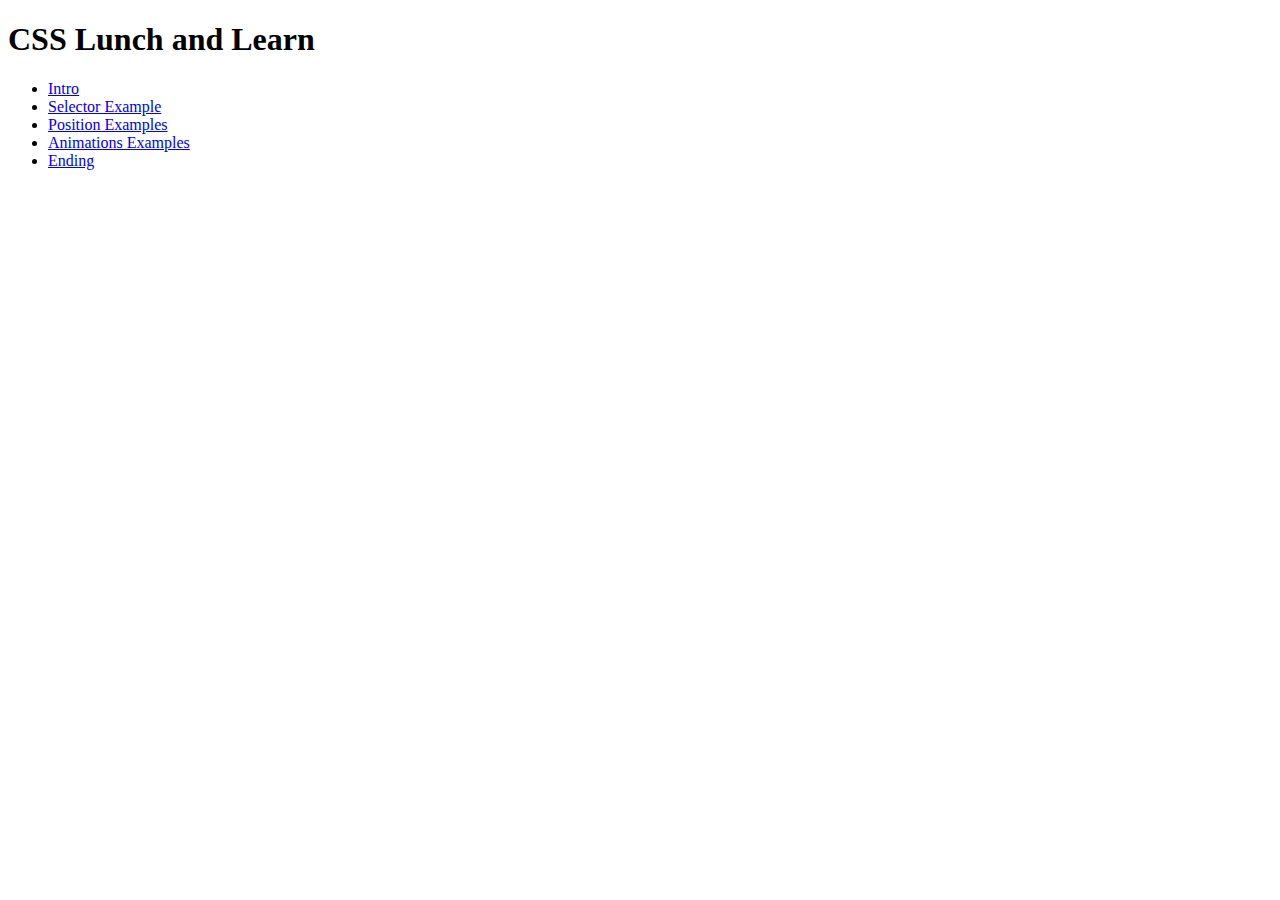
<file: index.html>
<!DOCTYPE html>
<html>
<head>
</head>
<body>
  <div>
    <h1>CSS Lunch and Learn</h1>
    <ul>
      <li>
        <a href="./intro/index.html">Intro</a>
      </li>
      <li>
        <a href="./selectors/index.html">Selector Example</a>
      </li>
      <li>
        <a href="./position_examples/index.html">Position Examples</a>
      </li>
      <li>
        <a href="./animations_examples/index.html">Animations Examples</a>
      </li>
      <li>
        <a href="./animations/index.html">Ending</a>
      </li>
    </ul>

  </div>
</body>
</html>
</file>
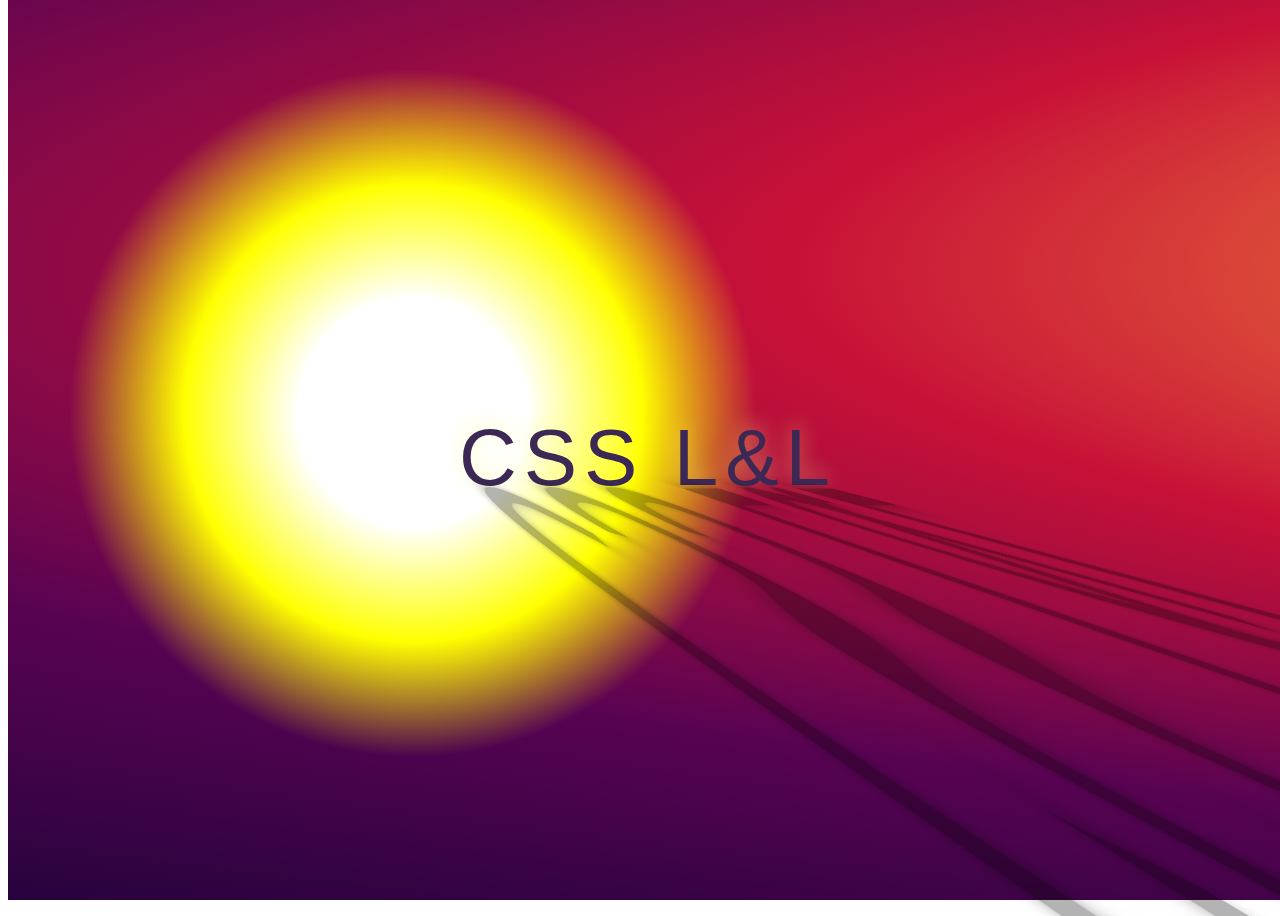
<file: animations/index.html>
<!DOCTYPE html>
<html>
<head>
  <link rel="stylesheet" type="text/css" href="./styles.css">
</head>
<body>
  <div id="bg"></div>
  <div class="light"></div>
  <div id="wrapper">
    <h1 id="title">CSS L&L</h1>
  </div>
</body>
</html>
</file>
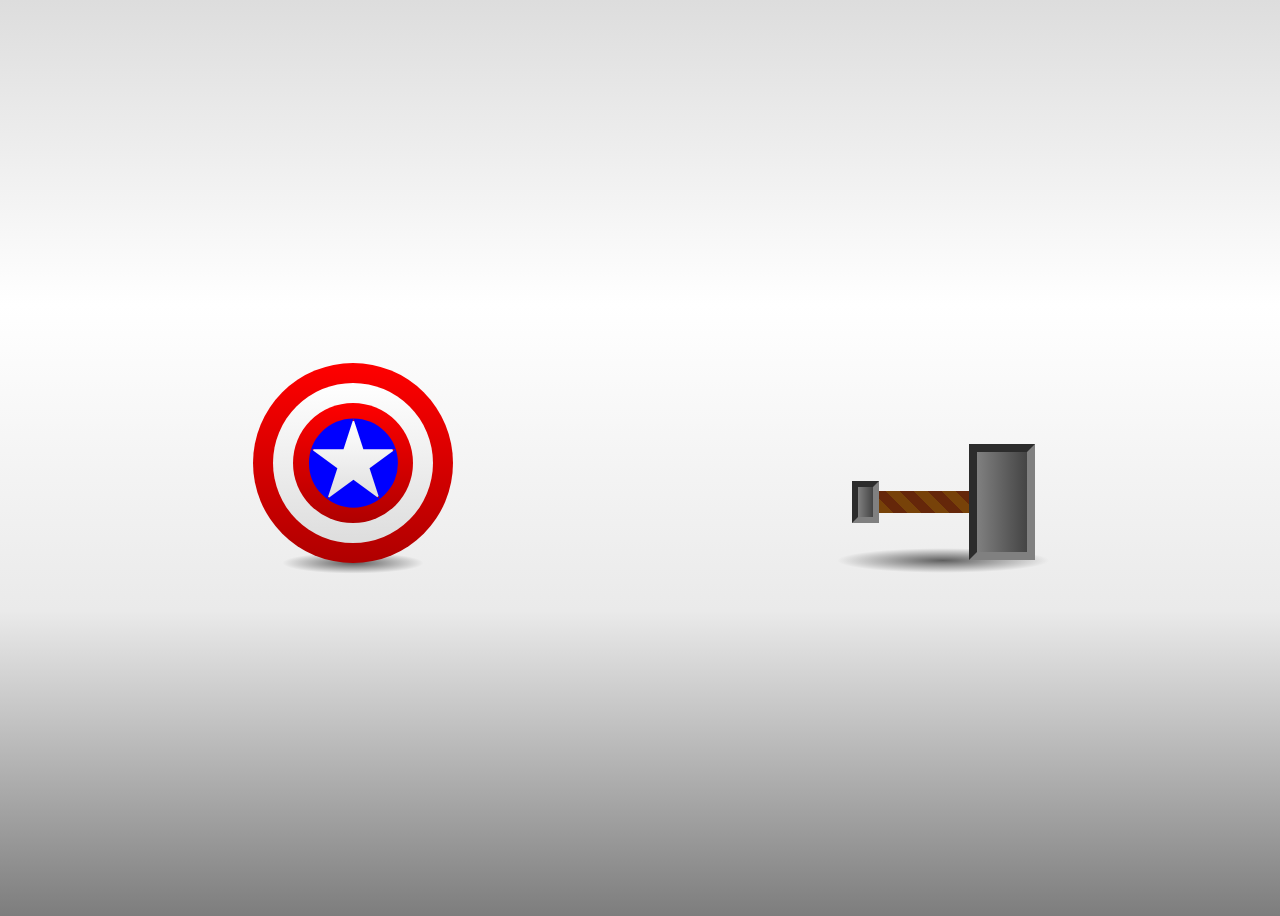
<file: animations_examples/index.html>
<!DOCTYPE html>
<html>
<head>
  <link rel="stylesheet" type="text/css" href="./style.css">
  <link rel="stylesheet" type="text/css" href="./example1.css">
  <link rel="stylesheet" type="text/css" href="./example2.css">
  <link rel="stylesheet" type="text/css" href="./example3.css">
</head>
<body>
  <div id="wrapper">

    <div id="example1">
      <div>
        <div>
          <div>
            <div>
              <div>&#10026;</div>
            </div>
          </div>
        </div>
      </div>
      <div id="shadow"></div>
    </div>

    <div id="example2">
      <div id="flash"></div>
      <div id="shadow2"></div>
      <div>
        <div></div>
        <div></div>
        <div></div>
      </div>
    </div>

  </div>
</body>
</html>
</file>
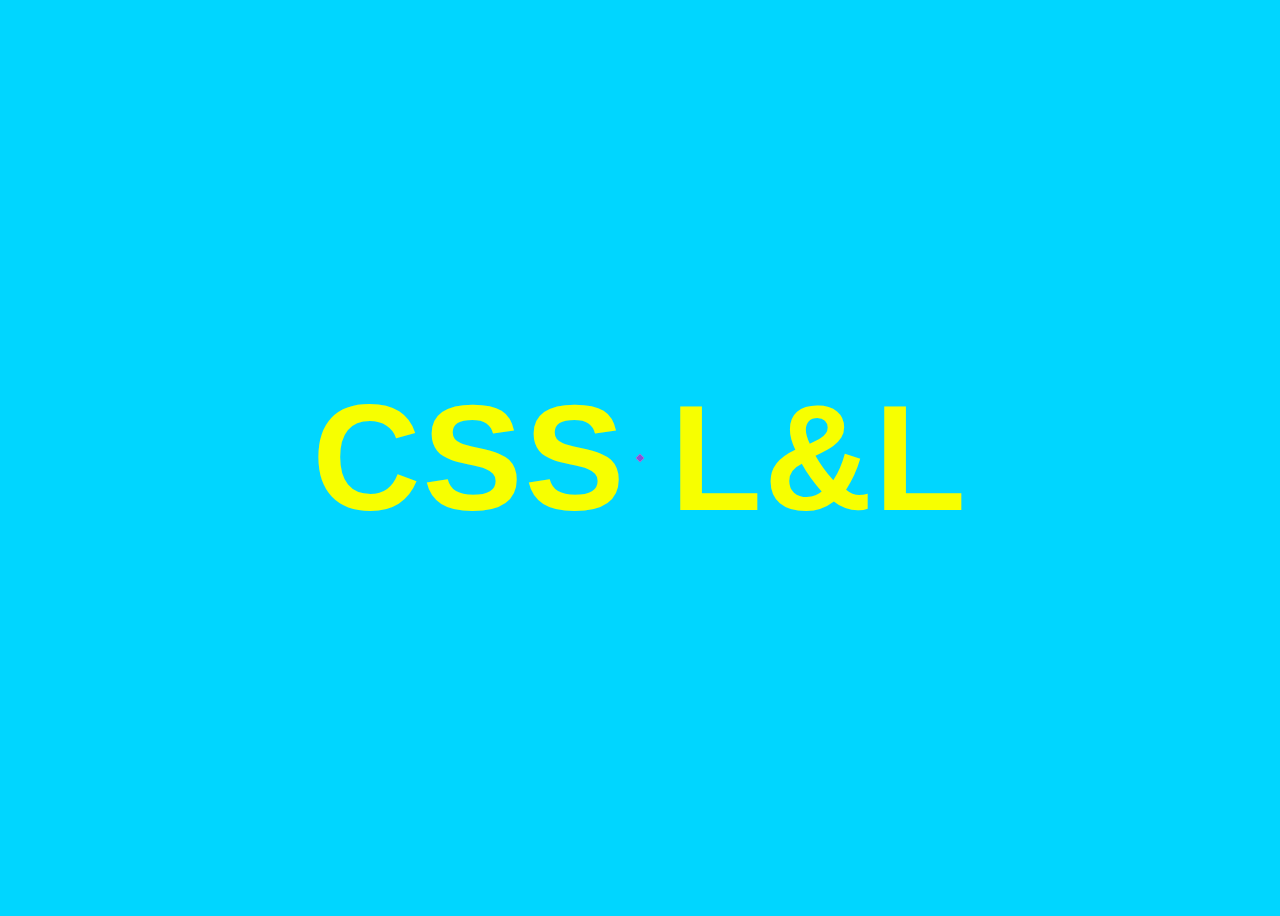
<file: intro/index.html>
<!DOCTYPE html>
<html>
<head>
  <link rel="stylesheet" type="text/css" href="./styles.css">
</head>
<body>
  <h1 id="title">L&L</h1>
  <div class="box"></div>
  <div class="box box2"></div>
  <div class="box box3"></div>
</body>
</html>
</file>
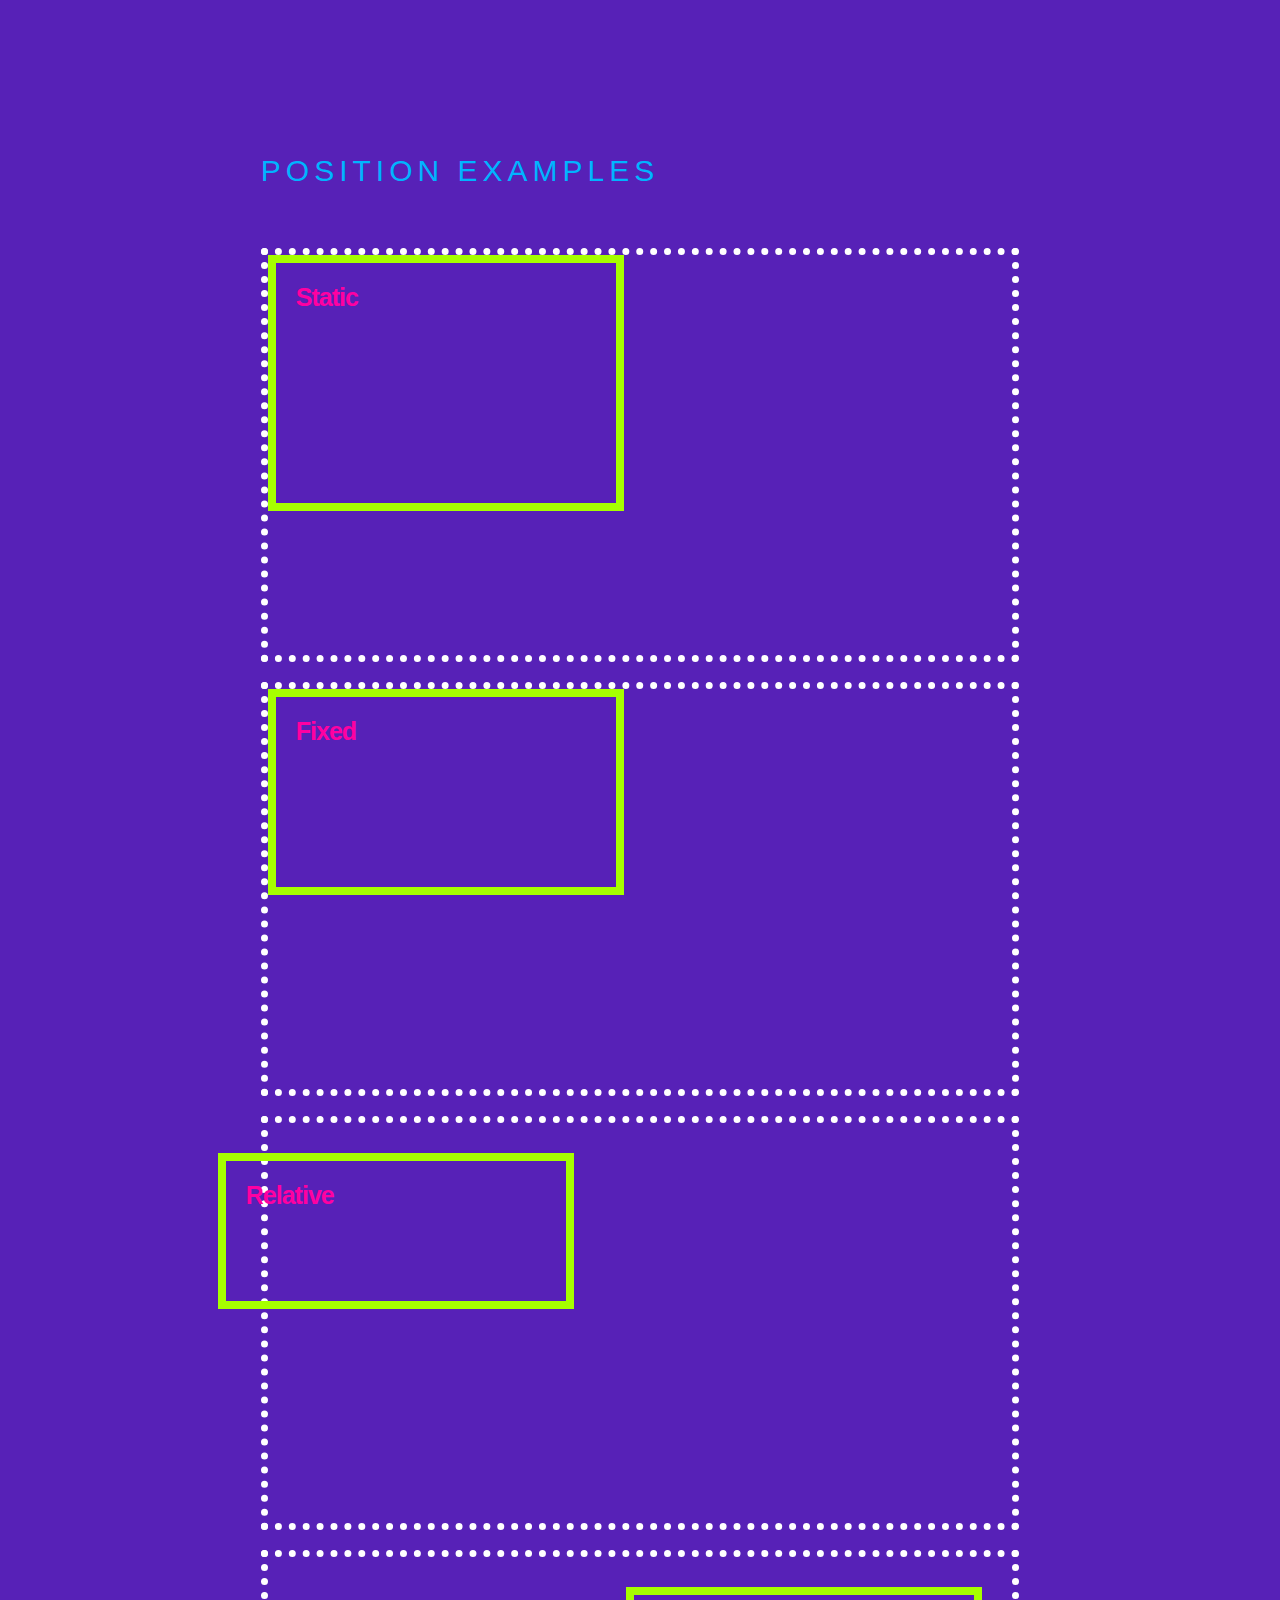
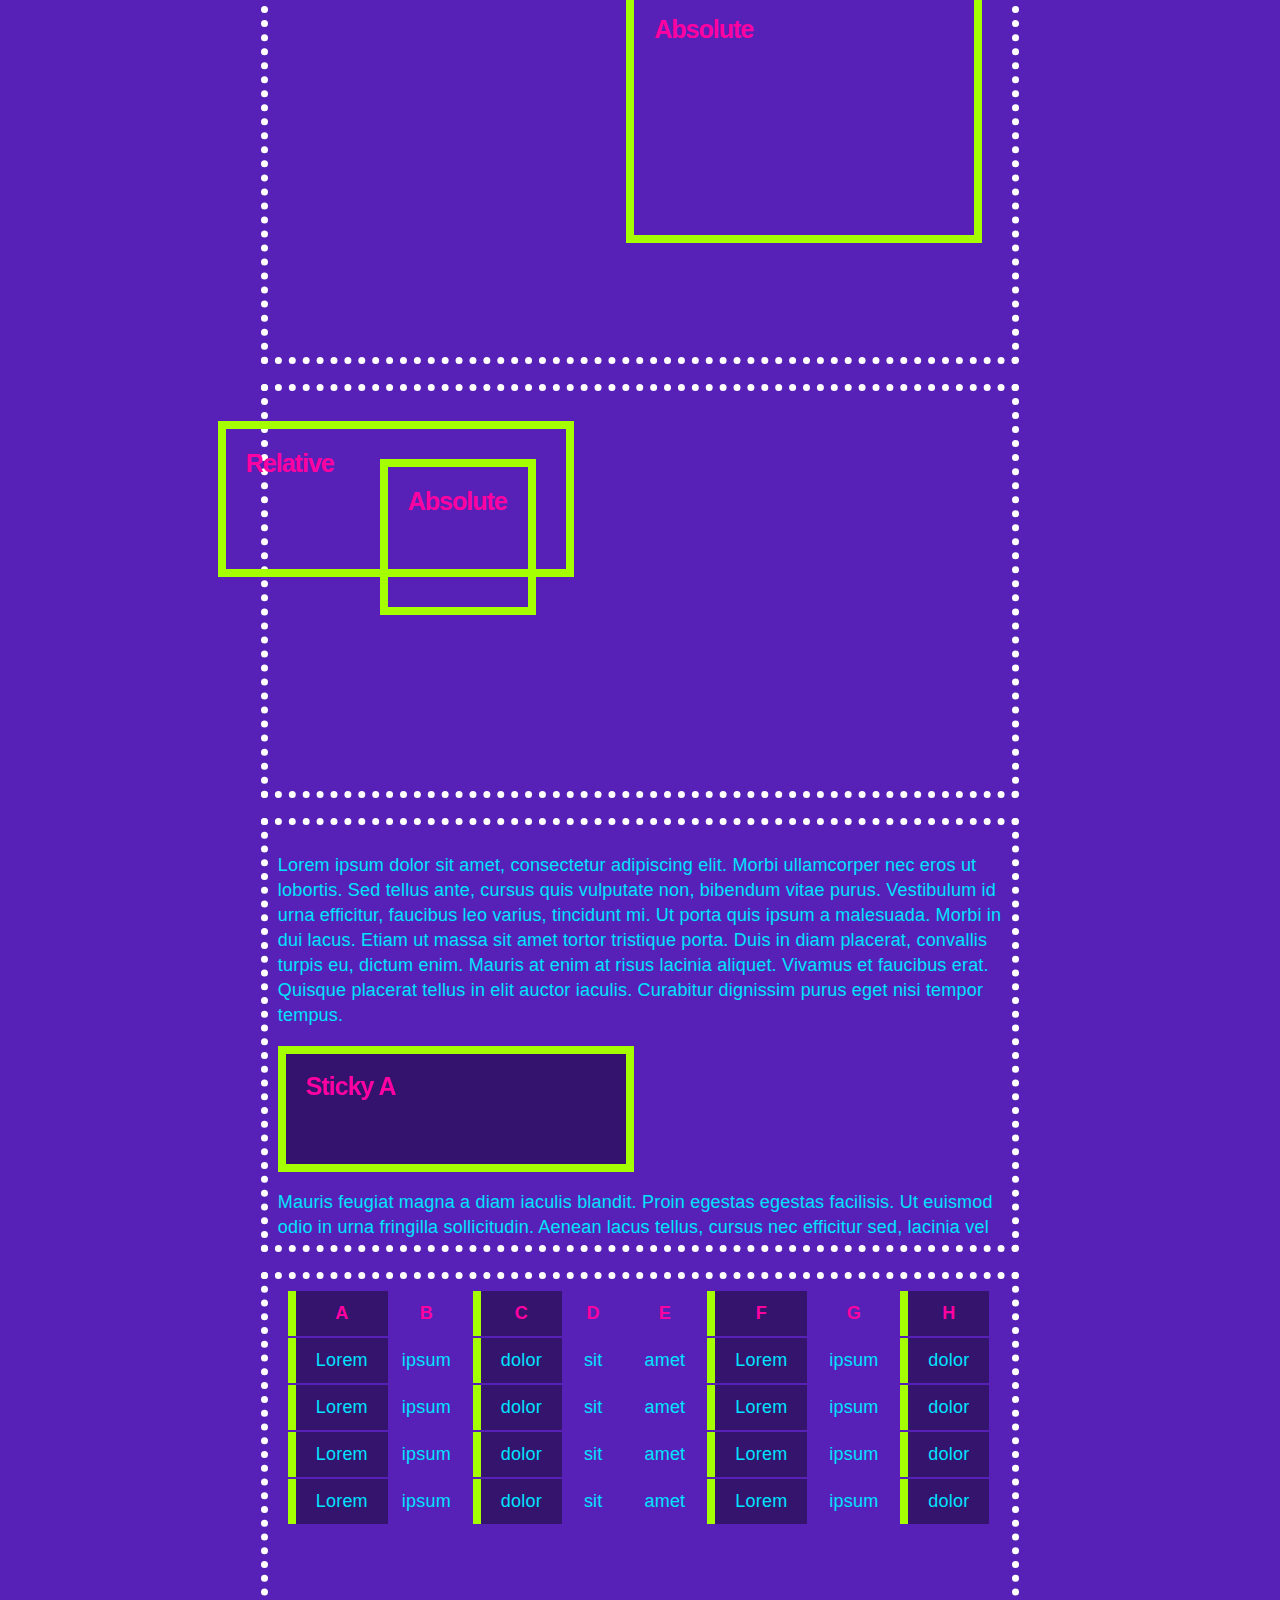
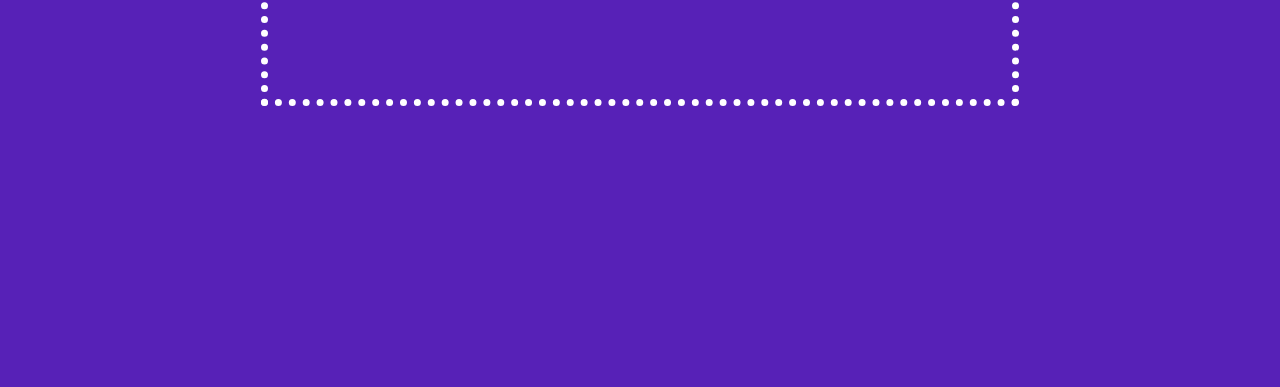
<file: position_examples/index.html>
<!DOCTYPE html>
<html>
<head>
  <link rel="stylesheet" type="text/css" href="./styles.css">
</head>
<body>
  <div id="wrapper">
    <h1 id="title">Position Examples</h1>

    <div class="example Static">
      <div>
        Static
      </div>
    </div>

    <div class="example Fixed">
      <div>
        Fixed
      </div>
    </div>
    <div class="example Relative">
      <div>
        Relative
      </div>
    </div>
    <div class="example Absolute">
      <div>
        Absolute
      </div>
    </div>
    <div class="example Relative">
      <div>
        Relative
        <div id="inner_absolute">
          Absolute
        </div>
      </div>
    </div>
    <div class="example Sticky">
      <p>
        Lorem ipsum dolor sit amet, consectetur adipiscing elit. Morbi ullamcorper nec eros ut lobortis. Sed tellus ante, cursus quis vulputate non, bibendum vitae purus. Vestibulum id urna efficitur, faucibus leo varius, tincidunt mi. Ut porta quis ipsum a malesuada. Morbi in dui lacus. Etiam ut massa sit amet tortor tristique porta. Duis in diam placerat, convallis turpis eu, dictum enim. Mauris at enim at risus lacinia aliquet. Vivamus et faucibus erat. Quisque placerat tellus in elit auctor iaculis. Curabitur dignissim purus eget nisi tempor tempus.
      </p>
      <div class="stuck">
        Sticky A
      </div>
      <p>
        Mauris feugiat magna a diam iaculis blandit. Proin egestas egestas facilisis. Ut euismod odio in urna fringilla sollicitudin. Aenean lacus tellus, cursus nec efficitur sed, lacinia vel metus.
      </p>

      <p>
        Proin id dictum dolor. Sed congue lectus metus, sit amet lobortis purus semper vitae. Donec id consectetur purus. Morbi at dictum lacus, at tincidunt metus. Ut ac tortor quis purus rutrum euismod sed vestibulum elit. Etiam condimentum vitae est sed venenatis. Aliquam ultrices blandit feugiat. Maecenas sed aliquam felis, cursus ornare dolor. Orci varius natoque penatibus et magnis dis parturient montes, nascetur ridiculus mus. Vivamus mauris enim, blandit vitae ipsum eu, sollicitudin euismod risus. Sed quis interdum quam, quis euismod enim. Nulla nisi dolor, ullamcorper ut urna non, consequat interdum dui. Vivamus quis nulla massa. Quisque sed finibus sem. Vivamus laoreet ornare neque, vel convallis quam tempus sed. Nunc convallis tempor ipsum, eget congue urna venenatis eu.
      </p>
      <div class="stuck">
        Sticky B
      </div>
      <p>
        Fusce sem lorem, congue non maximus vitae, maximus quis elit. Interdum et malesuada fames ac ante ipsum primis in faucibus. Quisque non est ultrices, luctus justo quis, pretium libero. Cras diam ex, suscipit vel massa ac, rutrum tristique elit. Nunc sodales ut risus quis vulputate. Integer pharetra mi id tempus tempor. Phasellus a urna metus. Ut varius ante metus, gravida elementum lectus convallis a. Ut vel lacus libero.
        Fusce sem lorem, congue non maximus vitae, maximus quis elit. Interdum et malesuada fames ac ante ipsum primis in faucibus. Quisque non est ultrices, luctus justo quis, pretium libero. Cras diam ex, suscipit vel massa ac, rutrum tristique elit. Nunc sodales ut risus quis vulputate. Integer pharetra mi id tempus tempor. Phasellus a urna metus. Ut varius ante metus, gravida elementum lectus convallis a. Ut vel lacus libero.
        Fusce sem lorem, congue non maximus vitae, maximus quis elit. Interdum et malesuada fames ac ante ipsum primis in faucibus. Quisque non est ultrices, luctus justo quis, pretium libero. Cras diam ex, suscipit vel massa ac, rutrum tristique elit. Nunc sodales ut risus quis vulputate. Integer pharetra mi id tempus tempor. Phasellus a urna metus. Ut varius ante metus, gravida elementum lectus convallis a. Ut vel lacus libero.
      </p>
    </div>

    <div class="example Sticky Sticky_horz">
      <table>
        <tr>
          <th class="stuck_horz">
            A
          </th>
          <th>
            B
          </th>
          <th class="stuck_horz">
            C
          </th>
          <th>
            D
          </th>
          <th>
            E
          </th>
          <th class="stuck_horz">
            F
          </th>
          <th>
            G
          </th>
          <th class="stuck_horz">
            H
          </th>
          <th>
            I
          </th>
          <th>
            J
          </th>
        </tr>
        <tr>
          <td class="stuck_horz">
            Lorem
          </td>
          <td>
            ipsum
          </td>
          <td class="stuck_horz">
            dolor
          </td>
          <td>
            sit
          </td>
          <td>
            amet
          </td>
          <td class="stuck_horz">
            Lorem
          </td>
          <td>
            ipsum
          </td>
          <td class="stuck_horz">
            dolor
          </td>
          <td>
            sit
          </td>
          <td>
            amet
          </td>
        </tr>
        <tr>
          <td class="stuck_horz">
            Lorem
          </td>
          <td>
            ipsum
          </td>
          <td class="stuck_horz">
            dolor
          </td>
          <td>
            sit
          </td>
          <td>
            amet
          </td>
          <td class="stuck_horz">
            Lorem
          </td>
          <td>
            ipsum
          </td>
          <td class="stuck_horz">
            dolor
          </td>
          <td>
            sit
          </td>
          <td>
            amet
          </td>
        </tr>
        <tr>
          <td class="stuck_horz">
            Lorem
          </td>
          <td>
            ipsum
          </td>
          <td class="stuck_horz">
            dolor
          </td>
          <td>
            sit
          </td>
          <td>
            amet
          </td>
          <td class="stuck_horz">
            Lorem
          </td>
          <td>
            ipsum
          </td>
          <td class="stuck_horz">
            dolor
          </td>
          <td>
            sit
          </td>
          <td>
            amet
          </td>
        </tr>
        <tr>
          <td class="stuck_horz">
            Lorem
          </td>
          <td>
            ipsum
          </td>
          <td class="stuck_horz">
            dolor
          </td>
          <td>
            sit
          </td>
          <td>
            amet
          </td>
          <td class="stuck_horz">
            Lorem
          </td>
          <td>
            ipsum
          </td>
          <td class="stuck_horz">
            dolor
          </td>
          <td>
            sit
          </td>
          <td>
            amet
          </td>
        </tr>
      </table>
    </div>
  </div>
</body>
</html>
</file>
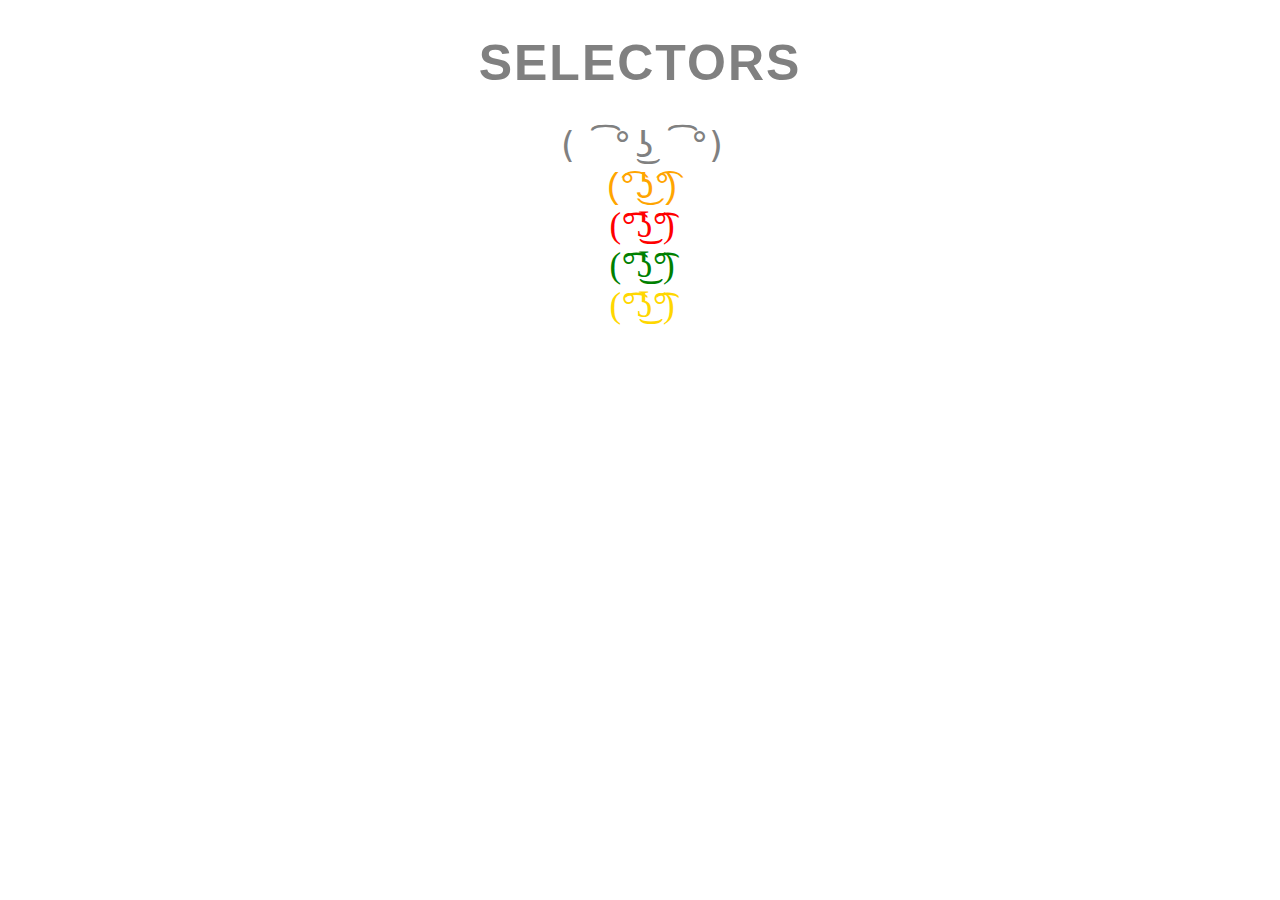
<file: selectors/index.html>
<!DOCTYPE html>
<html>
<head>
  <link rel="stylesheet" type="text/css" href="./styles.css">
</head>
<body>
  <div id="wrapper">
    <h1 id="title">Selectors</h1>
    <ul id="corn">
        <li age="45">( ͡° ͜ʖ ͡°)</li>
        <li>( ͡° ͜ʖ ͡°)</li>
        <li id="forgottenMiddleChild">( ͡° ͜ʖ ͡°)</li>
        <li>( ͡° ͜ʖ ͡°)</li>
        <li id="favoriteLastChild">( ͡° ͜ʖ ͡°)</li>
    </ul>
  </div>
</body>
</html>
</file>
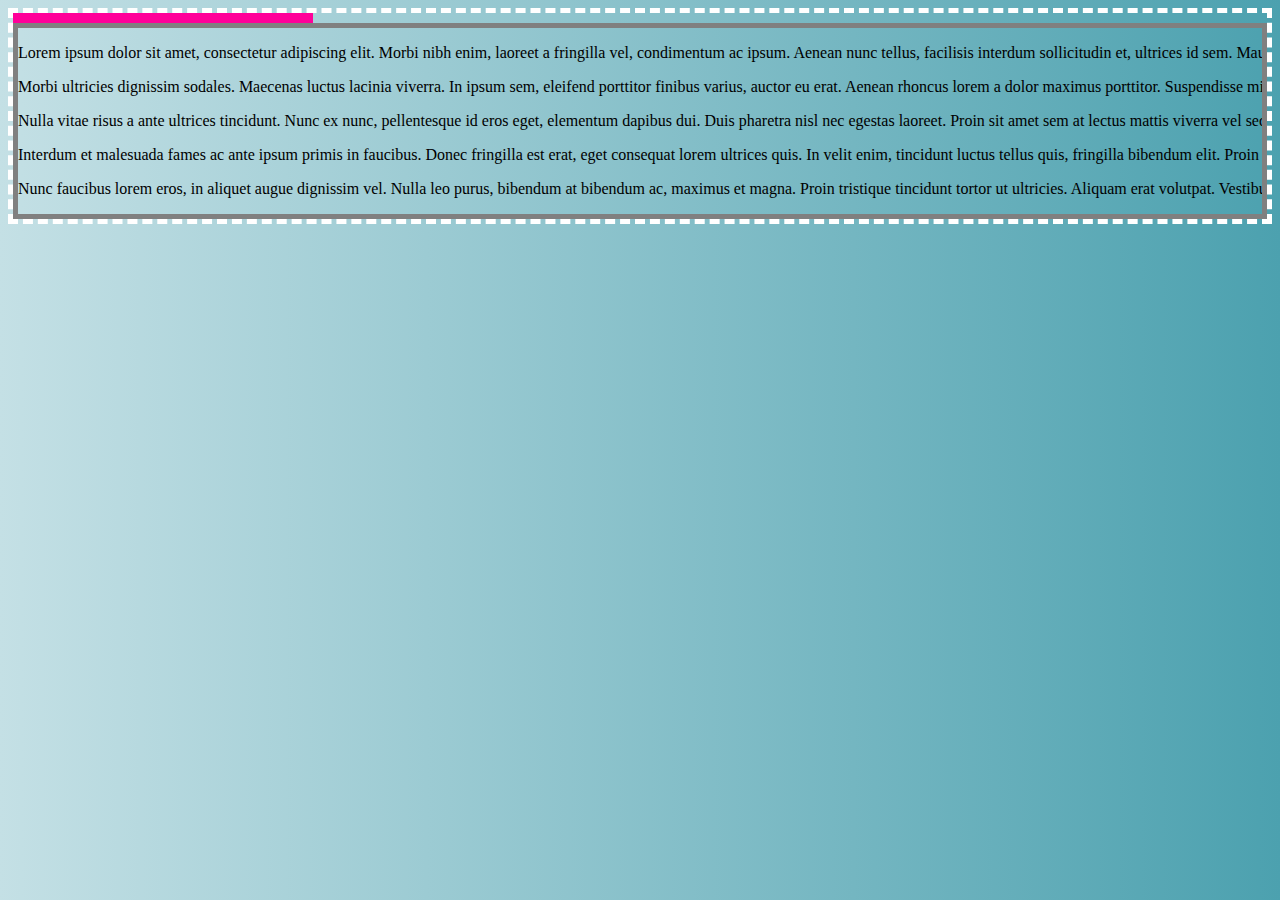
<file: interactive/position/index.html>
<!DOCTYPE html>
<html>
<head>
  <link rel="stylesheet" type="text/css" href="./styles.css">
</head>
<body>
  <div class="box1">
    <div class="box2"></div>
    <div class="box3">
      <p>
        Lorem ipsum dolor sit amet, consectetur adipiscing elit. Morbi nibh enim, laoreet a fringilla vel, condimentum ac ipsum. Aenean nunc tellus, facilisis interdum sollicitudin et, ultrices id sem. Mauris in dolor vulputate, consequat nisi vel, hendrerit ante. Fusce finibus diam libero, vel facilisis ligula mollis id. Fusce tellus enim, dictum ullamcorper dapibus quis, interdum blandit velit. Quisque id aliquam mi. Proin accumsan bibendum sem sit amet pharetra. Fusce condimentum, massa molestie scelerisque feugiat, eros erat tristique leo, vitae laoreet velit leo quis lacus. Aenean sit amet dolor vel eros commodo varius pulvinar nec urna. Integer fermentum metus in consequat luctus. Mauris a posuere eros. Ut efficitur nisl eu lacus condimentum gravida. Fusce quis nisl molestie, elementum enim et, ornare lorem. Sed tempus libero neque, vel condimentum purus commodo quis. Curabitur a nunc nec libero pellentesque tincidunt. Aenean dignissim ligula tellus, egestas efficitur diam efficitur quis.
      </p>
      <p>
        Morbi ultricies dignissim sodales. Maecenas luctus lacinia viverra. In ipsum sem, eleifend porttitor finibus varius, auctor eu erat. Aenean rhoncus lorem a dolor maximus porttitor. Suspendisse mi ante, vehicula fermentum mollis ut, tristique in nunc. Nam eget massa fringilla, pulvinar dui at, commodo diam. Etiam et laoreet velit. Pellentesque pharetra felis odio, et commodo nunc ultricies vitae. Praesent ullamcorper sem eget hendrerit pretium.
      </p>
      <p>
        Nulla vitae risus a ante ultrices tincidunt. Nunc ex nunc, pellentesque id eros eget, elementum dapibus dui. Duis pharetra nisl nec egestas laoreet. Proin sit amet sem at lectus mattis viverra vel sed dui. Ut commodo euismod sapien ac fermentum. Suspendisse ultrices tempus nisi non ullamcorper. Fusce aliquam lorem nec suscipit ultricies. Nulla eros odio, varius eget purus lacinia, blandit scelerisque enim. Nunc suscipit ante at tincidunt varius. Ut at porttitor lorem, ut venenatis est. Praesent sit amet dapibus purus. Aliquam sollicitudin quis erat non commodo. Nulla venenatis tempus mi laoreet congue. In arcu nibh, porta sit amet diam nec, egestas venenatis tortor. Integer placerat pellentesque nibh. Suspendisse dui lectus, laoreet quis sem a, tincidunt cursus purus.
      </p>
      <p>
        Interdum et malesuada fames ac ante ipsum primis in faucibus. Donec fringilla est erat, eget consequat lorem ultrices quis. In velit enim, tincidunt luctus tellus quis, fringilla bibendum elit. Proin a imperdiet enim, vel porttitor erat. Integer enim erat, dictum vel velit eu, efficitur consequat orci. Maecenas semper nisl non nisi ullamcorper dictum. Aliquam venenatis, libero non congue blandit, arcu nunc ullamcorper quam, quis pellentesque elit velit sed risus.
      </p>
      <p>
        Nunc faucibus lorem eros, in aliquet augue dignissim vel. Nulla leo purus, bibendum at bibendum ac, maximus et magna. Proin tristique tincidunt tortor ut ultricies. Aliquam erat volutpat. Vestibulum et augue mauris. Morbi ornare, arcu quis venenatis ultrices, turpis lectus ornare quam, et volutpat quam mauris sollicitudin neque. Vivamus maximus enim eu mi sodales, ut placerat magna pretium. Pellentesque ac porttitor tellus.
      </p>
    </div>
  </div>
</body>
</html>
</file>
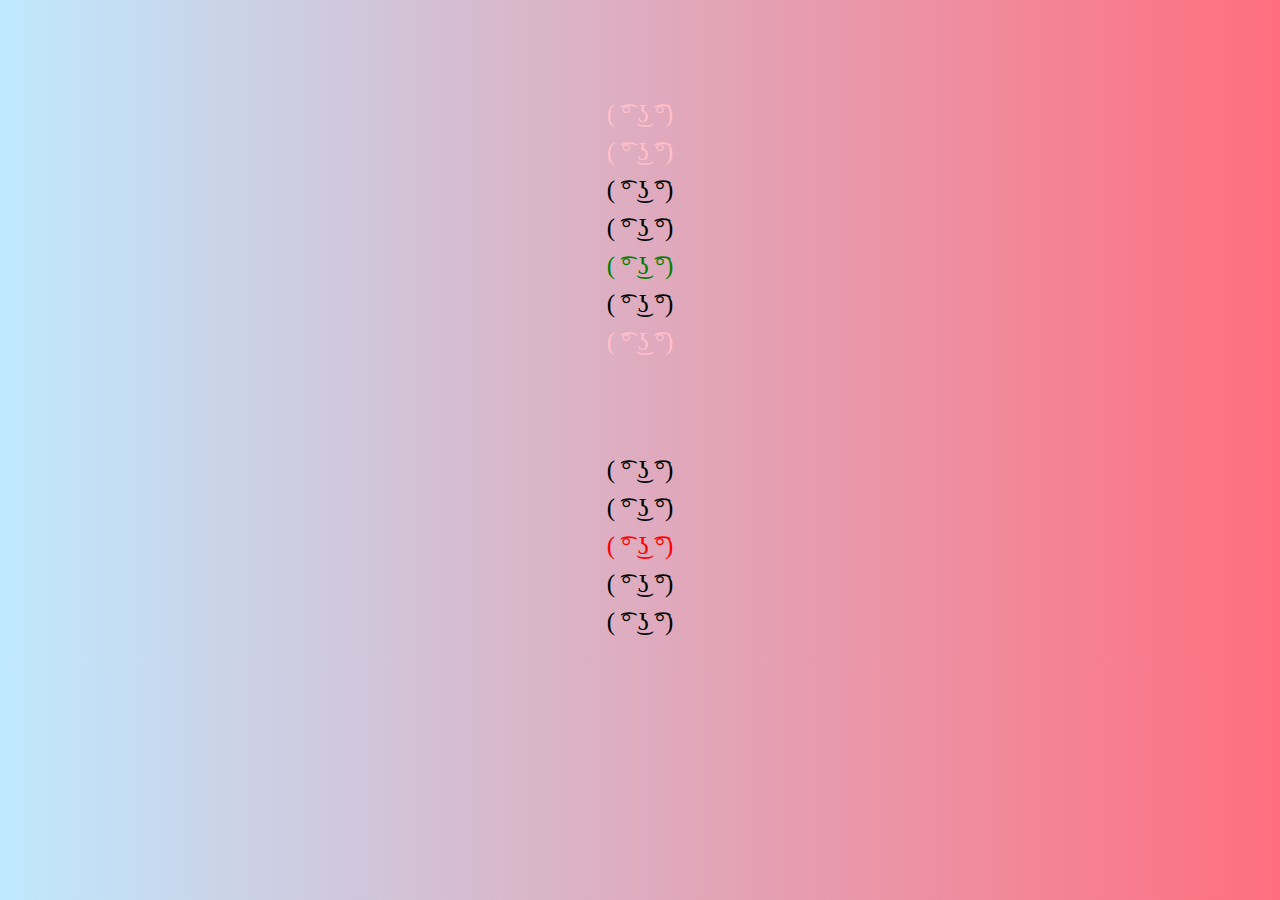
<file: interactive/selectors/index.html>
<!DOCTYPE html>
<html>
<head>
  <link rel="stylesheet" type="text/css" href="./styles.css">
</head>
<body>
  <ul>
    <div>( ͡° ͜ʖ ͡°)</div>
    <div>( ͡° ͜ʖ ͡°)</div>
    <li>( ͡° ͜ʖ ͡°)</li>
    <li>( ͡° ͜ʖ ͡°)</li>
    <div age="young">( ͡° ͜ʖ ͡°)</div>
    <li>( ͡° ͜ʖ ͡°)</li>
    <div>( ͡° ͜ʖ ͡°)</div>
  </ul>
  <ul>
    <li>( ͡° ͜ʖ ͡°)</li>
    <li>( ͡° ͜ʖ ͡°)</li>
    <li age="young">( ͡° ͜ʖ ͡°)</li>
    <li>
      <div age="very_old">
        ( ͡° ͜ʖ ͡°)
      </div>
    </li>
    <li>( ͡° ͜ʖ ͡°)</li>
  </ul>
</body>
</html>
</file>
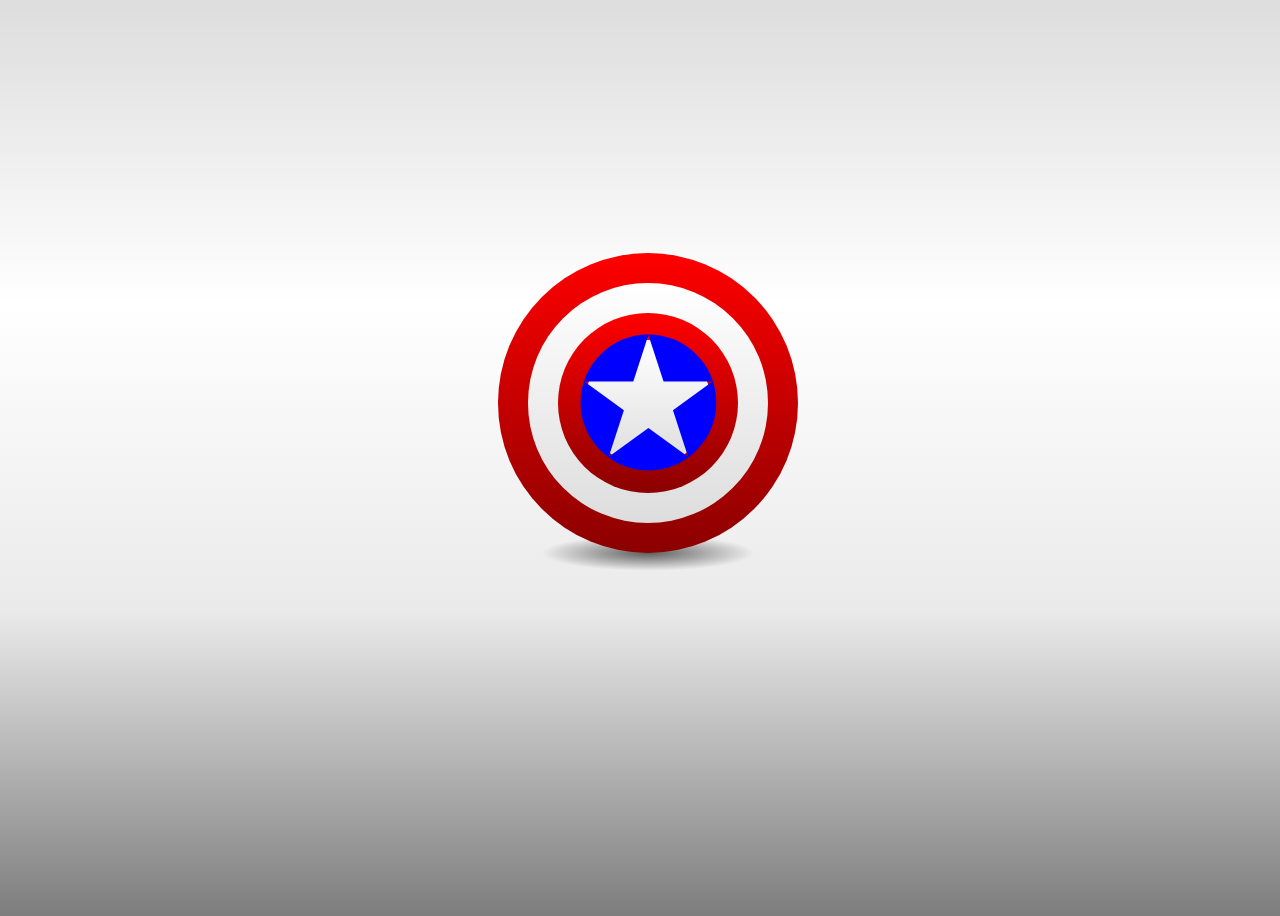
<file: interactive/animations/example1-2.html>
<!DOCTYPE html>
<html>
<head>
  <link rel="stylesheet" type="text/css" href="./example1-2.css">
</head>
<body>
  <div id="wrapper">

    <div id="example1">
      <div>
        <div>
          <div>
            <div>
              <div>&#10026;</div>
            </div>
          </div>
        </div>
      </div>
      <div id="shadow"></div>
    </div>

  </div>
</body>
</html>
</file>
<file: animations/styles.css>
body {
  height: 100vh;
  width: 100vw;
}

@keyframes changing_light {
  from {
    perspective-origin: -50%;
  }
  to {
    perspective-origin: 200%;
  }
}

@keyframes setting_sun {
  from {
    left: -400px;
    top: -300px;
  }
  to {
    top: -200px;
    left: 100vw;
  }
}

@keyframes darkening_sky {
  from {
    left: -600vw;
  }
  to {
    left: 0;
  }
}

#bg {
  position: absolute;
  top: -40vh;
  height: 140vh;
  width: 800vw;
  background: linear-gradient(white, #c2d3dc);
  /* background: radial-gradient(#6b0871, #ea2e55, #ffb03a, #ffeb00, #961432, #2f0f33, #120e17); */
  background: radial-gradient(yellow, #ffeb00, #ffb03a, #c71137, #580352, #27033D);

  animation-name: darkening_sky;
  animation-duration: 8s;
  animation-iteration-count: infinite;
}

.light {
  height: 90vh;
  width: 90vh;
  position: absolute;
  background: radial-gradient(white,white, yellow, rgba(255,255,255,0), rgba(255,255,255,0), rgba(255,255,255,0));

  animation-name: setting_sun;
  animation-duration: 8s;
  animation-iteration-count: infinite;
}

#wrapper {
  height: inherit;
  width: inherit;
  display: flex;
  justify-content: center;
  align-items: center;
}

#title {
  position: relative;
  display: inline-block;
  perspective: 15px;
  perspective-origin: -50%;

  font-size: 80px;
  text-shadow: 0px -4px 20px #fffb797a;
  color: #3c2854;
  font-weight: 400;
  letter-spacing: 7px;
  text-transform: uppercase;
  text-align: center;
  font-family: sans-serif;

  animation-name: changing_light;
  animation-duration: 8s;
  animation-iteration-count: infinite;
}

#title::after {
  content: 'CSS L&L';
  color: black;
  line-height: 95px;

  text-shadow: 0px 0px 5px black;
  position: absolute;
  top: 0; right: 0; bottom: 0; left: 0;
  transform: scaleY(-2) rotateX(-15deg);
  transform-origin: 0% 82%;
  opacity: .3;
}
</file>
<file: animations_examples/style.css>
body {
  height: 100vh;
  width: 100vw;
  background: linear-gradient(#ddd, white, #eaeaea, #7d7d7d);
  overflow: hidden;
}

#wrapper {
  position: relative;
  top: 30%;
  display: flex;
  justify-content: space-around;
  height: 300px;
  margin: 0 50px;
}
</file>
<file: animations_examples/example1.css>
@keyframes bounze {
  0% {
    bottom: 15px;
  }
  40% {
    bottom: 120px;
  }
  50% {
    bottom: 130px;
  }
  60% {
    bottom: 120px;
  }
  100% {
    bottom: 15px;
  }
}

@keyframes shadow_grow {
  0% {
    width: 200px;
  }
  40% {
    width: 70px;
  }
  50% {
    width: 50px;
  }
  60% {
    width: 70px;
  }
  100% {
    width: 200px;
  }
}

#example1 {
  color: blue;
  width: 300px;

  position: relative;
  display: flex;
  justify-content: center;
}

/* Only the direct div decendant */
#example1 > div:first-child {
  z-index: 1;
  position: absolute;
  bottom: 15px;

  height: 200px;
  width: 200px;
  background: linear-gradient(red, #af0000);
  display: flex;
  justify-content: center;
  align-items: center;
}

#example1 > div > div {
  background: linear-gradient(white, #ddd);
  height: 80%; width: 80%;
}

#example1 > div > div > div {
  background: linear-gradient(red, #af0000);
  height: 75%; width: 75%;
}

#example1 > div > div > div > div {
  background: linear-gradient(white, #ddd);
  height: 70%; width: 70%;
}

#example1 > div > div > div > div > div {
  color: blue;
  font-size: 118px;
  margin-top: 5px;
}

#shadow {
  height: 30px;
  width: 200px;
  position: absolute;
  bottom: 0;
  background: radial-gradient(#00000099, #00000000, #00000000);
}

#example1:hover #shadow {
  animation-name: shadow_grow;
  animation-duration: 0.5s;
  animation-iteration-count: infinite;
}

/* All decendants get these styles */
#example1 div:not(#shadow) {
  border-radius: 50%;

  display: flex;
  justify-content: center;
  align-items: center;
}

#example1:hover > div:first-child {
  animation-name: bounze;
  animation-duration: 0.5s;
  animation-iteration-count: infinite;
}
</file>
<file: animations_examples/example2.css>
#example2 {
  position: relative;
  width: 300px;
}

@keyframes flash {
  0% {
    opacity: 1;
  }
  5% {
    opacity: 0;
  }
  7% {
    opacity: 1;
  }
  10% {
    opacity: 0;
  }
  40% {
    opacity: 0;
  }
  45% {
    opacity: 1;
  }
  50% {
    opacity: 0;
  }
  75% {
    opacity: 0;
  }
}

@keyframes spinnerz {
  0% {
    transform: rotate(340deg);
    top: 90px;
  }
  50% {
    transform: rotate(0deg);
    top: -40px;
  }
  100% {
    transform: rotate(10deg);
    top: 90px;
  }
}

@keyframes hammer_shadow {
  0% {
    width: 150px;
  }
  50% {
    width: 80px;
  }
  100% {
    width: 150px;
  }
}

#flash {
  height: 250px;
  width: 300px;
  position: absolute;
  left: 0;
  right: 0;
  bottom: 0;
  margin: 0 auto;
  /* background: radial-gradient(#00d0ff99, #ffffff00, #00000000); */
  background: url('./flash.png');
  background-size: contain;
  opacity: 0;
}

#shadow2 {
  height: 35px;
  width: 300px;
  position: absolute;
  left: 0;
  right: 0;
  bottom: 0;
  margin: 0 auto;
  background: radial-gradient(#00000099, #00000000, #00000000);
}
#example2 > div:not(#shadow2) {
  position: absolute;
  display: flex;
  justify-content: center;
  align-items: center;
  left: 0;
  right: 0;
  bottom: 18px;
}

#example2 > div:hover {
  cursor: -webkit-grab;
}

#example2 > div:active {
  animation: spinnerz 1.5s infinite;
  cursor: -webkit-grabbing;
}

#example2:active #flash {
  animation-name: flash;
  animation-duration: 3.5s;
  animation-iteration-count: infinite;
}

#example2:active #shadow2 {
  animation-name: hammer_shadow;
  animation-duration: 1.5s;
  animation-iteration-count: infinite;
}





#example2 > div > div:first-child {
  height: 30px;
  width: 15px;
  border: 6px inset grey;
  background: linear-gradient(to right, grey, #444444);
}

#example2 > div > div:nth-child(2) {
  height: 22px;
  width: 90px;
  /* border: solid; */
  background: repeating-linear-gradient(
    45deg,
    #774209,
    #774209 10px,
    #65270a 10px,
    #65270a 20px
  );
}

#example2 > div > div:nth-child(3) {
  height: 100px;
  width: 50px;
  border: 8px inset grey;
  background: linear-gradient(to right, grey, #444444);
}
</file>
<file: animations_examples/example3.css>
#example3 {
  width: 200px;
  display: flex;
  justify-content: center;
}

@keyframes slow_bounze {
  0% {
    top: 40%;
  }
  50% {
    top: 50%;
  }
  100% {
    top: 40%;
  }
}

#chain {
  height: 100px;
  width: 100px;
  position: absolute;
  border: 4px solid gold;
  border-radius: 30px 30px 60px 60px;

}

#bling {
  position: relative;
  top: 50%;

  animation-name: slow_bounze;
  animation-duration: 2s;
  animation-iteration-count: infinite;
}

#outer {
  width: 50px;
  height: 50px;
  background: radial-gradient(#c19800, #caaa39, #846100);
  border: solid 1px #946a0c;
  border-radius:  75% 15%;
  position: relative;
  transform: rotate(45deg);
}

#outer:before {
  content: '';
  display: block;
  position: absolute;
  width: 30px;
  height: 30px;
  border: solid 2px #946a0c;
  border-radius: 50%;
  left: 8px;
  top: 7px;
}

#inner {
  width: 25px;
  height: 25px;
  background: radial-gradient(#00ff00, limegreen, green);
  border: solid 1px limegreen;
  border-radius: 75% 15%;
  position: absolute;
  top: 11px;
  left: 12px;
}

#inner:before {
  content: '';
  display: block;
  position: absolute;
  width:14px;
  height: 14px;
  border: solid 2px #00ff00;
  border-radius: 50%;
  left: 3px;
  top: 3px;
  box-shadow: 0px 0px 20px 16px #00ff00aa;
}

#hashtag::after {
  content: "#";
  color: #946a0c77;
  position: absolute;
  transform: rotate(-20deg);
  font-size: 44px;
  left: -1px;
  top: -12px;
}
</file>
<file: intro/styles.css>
body {
  height: 100vh;
  display: flex;
  justify-content: center;
  align-items: center;
  background: #00d6ff;
  overflow: hidden;
}

@keyframes title_animation {
  0% {
    font-family: sans-serif;
  }
  25% {
    font-family: fantasy;
  }
  50% {
    font-family: serif;

  }
  75% {
    font-family:  monospace;

  }
}

@keyframes box_animation {
    from {
      height: 1vh;
      width: 1vw;
      border-width: 2px;
    }
    to {
      height: 150vw;
      width: 150vw;
      border-width: 600px;
    }
}

.box {
  position: absolute;
  border-color: #ff005e;
  border-style: solid;
  transform: rotate(45deg);

  animation-name: box_animation;
  animation-duration: 2.5s;
  animation-iteration-count: infinite;
}

.box2 {
  border-color: white;
  animation-duration: 5s;
}

.box3 {
  border-color: #8157d8;
  animation-duration: 4s;
}

#title {
  z-index: 1;

  color: #f7ff00;
  font-family: sans-serif;
  text-transform: uppercase;
  letter-spacing: 2px;
  font-size: 150px;
  font-weight: bold;

  animation-name: title_animation;
  animation-duration: 1s;
  animation-iteration-count: infinite;
}

#title::before {
  content: "CSS "
}
</file>
<file: position_examples/styles.css>
body {
  background: #5721b7;
}

#wrapper {
  padding: 10% 20% 20%;
}

#title {
  color: #00b4ff;
  font-family: sans-serif;
  font-size: 30px;
  font-weight: 100;
  letter-spacing: 5px;
  text-transform: uppercase;
  margin-bottom: 60px;
}

.example {
  border: 7px dotted white;
  height: 400px;
  margin-bottom: 20px;
}

.example div {
  border: 8px solid #a6ff00;
  width: 300px;
  padding: 20px;

  color: #ff00a1;
  font-family: sans-serif;
  font-size: 25px;
  font-weight: bolder;
  letter-spacing: -1px;
}

.Static {}

.Static div {
  position: static;
  top: 30px;
  height: 200px;
}

.Fixed {}

.Fixed div {
  /*position: fixed;*/
  bottom: 30px;
  right: 0px;

  height: 150px;
}

.Relative {}

.Relative > div:first-child {
  position: relative;
  top: 30px;
  left: -50px;

  height: 100px;
}

/*.Absolute {
  position: static;
}*/

.Absolute {
  position: relative;
}

.Absolute div {
  position: absolute;
  right: 30px;
  top: 30px;

  height: 200px;
}

#inner_absolute {
  position: absolute;
  right: 30px;
  top: 30px;

  height: 100px;
  width: 100px;
}

.Sticky {
  padding: 10px;
  font-size: 18px;
  color: #00e3ff;
  overflow: auto;
  font-family: sans-serif;
  line-height: 25px;
  letter-spacing: 0.2px;
}

.Sticky .stuck {
  position: sticky;
  top: 10px;
  background: #00000066;

  height: 70px;
}

.Sticky_horz {
  white-space: nowrap;
}

.Sticky .stuck_horz {
  position: sticky;
  left: 10px;
  background: #34146d;
  border-left: 8px solid #a6ff00;

  height: inherit;
}

th {
  color: #ff00a1;
}
th, td {
  padding: 10px 20px;
}
</file>
<file: selectors/styles.css>
body {
  background: white;
  font-family: sans-serif;
}

div#wrapper {
  width: 50vw;
  margin: 0 auto;
  text-align: center;
  /* display: flex; */
  /* justify-content: center; */
}

#title {
  z-index: 1;

  color: grey;
  font-family: sans-serif;
  text-transform: uppercase;
  letter-spacing: 2px;
  font-size: 50px;
  font-weight: bold;

}

#corn {
  list-style: none;
  padding: 0px;
  font-family: cursive;
}

li {
  color: green;
  font-size: 35px;
  letter-spacing: -4px;
}

/* #yo_yo > li {
  color: hotpink;
} */

#corn li:nth-child(2) {
  color: orange;
  font-family: sans-serif;
}

#forgottenMiddleChild {
  color: red;
  font-family: fantasy;
}

#favoriteLastChild {
  color: gold !important;
  font-family: serif;
}

li[age="45"] {
  color: grey;
  font-family: monospace;
}
</file>
<file: interactive/position/styles.css>
:root {
  background: #4CA1AF;  /* fallback for old browsers */
  background: -webkit-linear-gradient(to right, #C4E0E5, #4CA1AF);  /* Chrome 10-25, Safari 5.1-6 */
  background: linear-gradient(to right, #C4E0E5, #4CA1AF); /* W3C, IE 10+/ Edge, Firefox 16+, Chrome 26+, Opera 12+, Safari 7+ */
}

.box1 {
  border: 5px dashed white;

  /*50px margin all around without using the margin property*/
}

.box2 {
  border: 5px solid #ff0099;
  width: 290px;

  /*Fill top to bottom and stick to left side of parent*/
}

.box3 {
  border: 5px solid grey;
  white-space: nowrap;
  overflow-y: hidden;
  overflow-x: auto;

  /*Responsively fill the remainder of the parent*/
}
</file>
<file: interactive/selectors/styles.css>
:root {
  background: #ff6e7f;  /* fallback for old browsers */
  background: -webkit-linear-gradient(to right, #bfe9ff, #ff6e7f);  /* Chrome 10-25, Safari 5.1-6 */
  background: linear-gradient(to right, #bfe9ff, #ff6e7f); /* W3C, IE 10+/ Edge, Firefox 16+, Chrome 26+, Opera 12+, Safari 7+ */
}

body {
  text-align: center;
}

ul {
  list-style: none;
  font-size: 25px;
  padding: 0;
  margin-top: 100px;
}

li, div {
  margin: 10px 0;
}

/* Use nth-of-type to change color of only second li */

/* Use nth-child to change color of the third child of the second list */
ul:last-child li:nth-child(3) {color: red}

/*Change color of all divs in first list except the second last*/
ul:first-child > div:not(:nth-last-of-type(2)) {
  color: pink;
}

/*Change color of all elems with attribute "age"*/
[age="young"] {
  color: green;
}
</file>
<file: interactive/animations/example1-2.css>
body {
  height: 100vh;
  width: 100vw;
  background: linear-gradient(#ddd, white, #eaeaea, #7d7d7d);
  overflow: hidden;
}

#wrapper {
  position: relative;
  top: 30%;
  display: flex;
  justify-content: space-around;
  height: 300px;
  margin: 0 50px;
}

@keyframes bounze {
  0% {
    bottom: 25px;
  }
  40% {
    bottom: 120px;
  }
  50% {
    bottom: 130px;
  }
  60% {
    bottom: 120px;
  }
  100% {
    bottom: 25px;
  }
}

@keyframes shadow_grow {
  0% {
    width: 300px;
    opacity: 1;
  }
  40% {
    width: 70px;
  }
  50% {
    width: 60px;
    opacity: 0.5;
  }
  60% {
    width: 70px;
  }
  100% {
    width: 300px;
    opacity: 1;
  }
}

#example1 {
  color: blue;
  width: 300px;

  position: relative;
  display: flex;
  justify-content: center;
}

/* All decendants get these styles */
#example1 div {
  border-radius: 50%;

  display: flex;
  justify-content: center;
  align-items: center;
}

#example1 > div:first-child {
  /*Outer red ring*/

  z-index: 1;
  position: absolute;
  bottom: 25px;

  height: 300px;
  width: 300px;
  background: linear-gradient(red, darkred);
  display: flex;
  justify-content: center;
  align-items: center;
}

#example1 > div > div {
  /*White ring*/

  background: linear-gradient(white, #ddd);
  height: 80%; width: 80%;
}

#example1 > div > div > div {
  /*Second red ring*/

  background: linear-gradient(red, darkred);
  height: 75%; width: 75%;
}

#example1 > div > div > div > div {
  /* White backing for star */

  background: linear-gradient(white, #ddd);
  height: 70%; width: 70%;

}

#example1 > div > div > div > div > div {
  /*Star*/

  color: blue;
  font-size: 180px;
  margin-top: 5px;
}

/* Animate the first div and its contents on hover */
#example1:hover > div:first-child {
  animation-name: bounze;
  animation-duration: 0.5s;
  animation-iteration-count: infinite;
}





#shadow {
  height: 50px;
  width: 300px;
  position: absolute;
  bottom: 0;
  background: radial-gradient(#00000099, #00000000, #00000000);
}

#example1:hover #shadow {
  animation-name: shadow_grow;
  animation-duration: 0.5s;
  animation-iteration-count: infinite;
}
</file>
